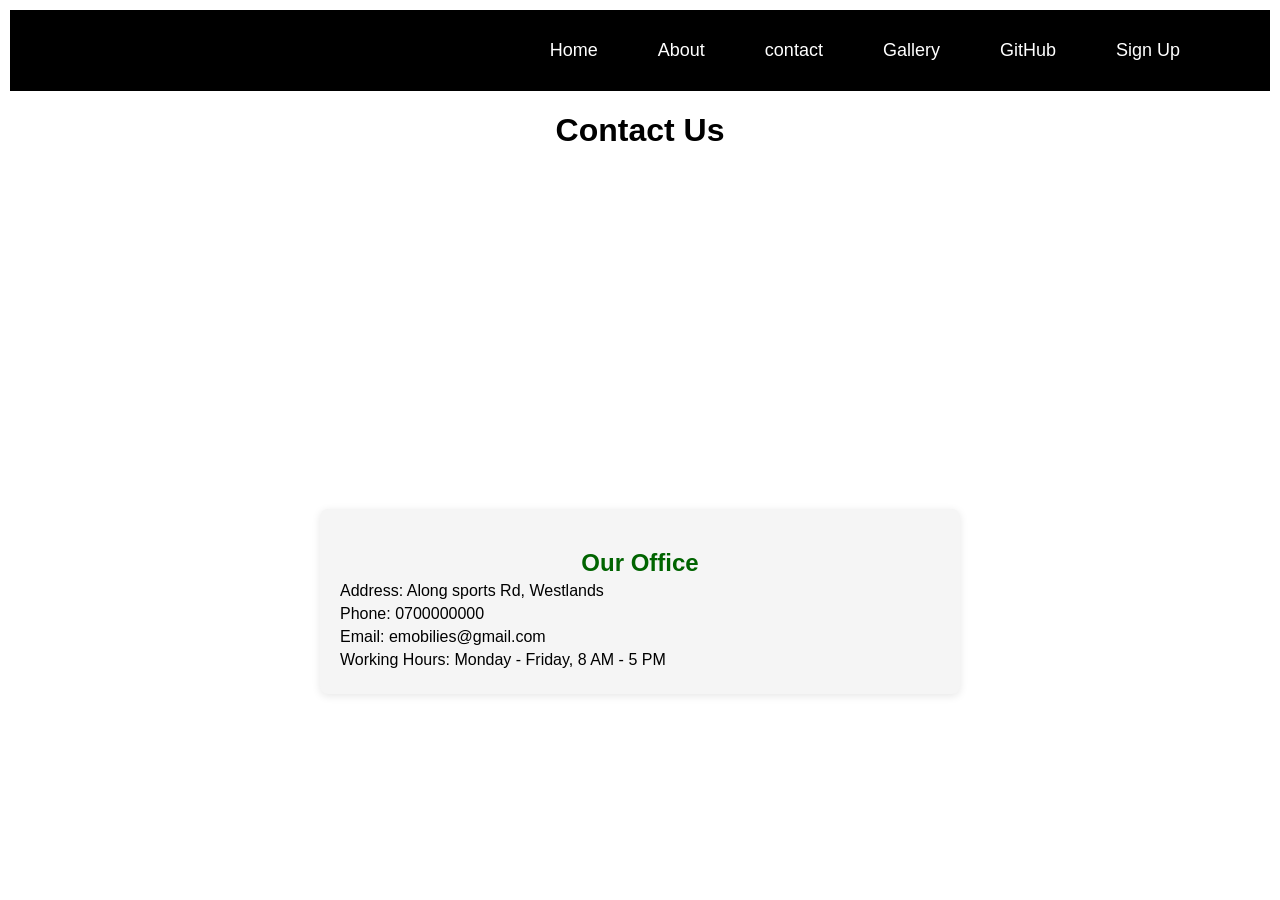
<file: contact.html>
<!DOCTYPE html>
<html lang="en">
<head>
    <meta charset="UTF-8">
    <link rel="stylesheet" href="css/style.css">
    <title>Contact</title>
     <link rel="icon" href="resources/images/graduation.png">
</head>
<body>
<header>
    <nav>
        <ul>
            <li><a href="index.html">Home</a></li>
            <li><a href="">About</a></li>
            <li><a href="contact.html">contact</a></li>
            <li><a href="gallery.html">Gallery</a></li>
            <li><a href="https://github.com/Joelmwangi">GitHub</a> </li>
            <li><a href="signup.html">Sign Up</a> </li>
        </ul>

    </nav>
</header>

<h1>Contact Us</h1>
<div class="contact-container">
  <iframe src="https://www.google.com/maps/embed?pb=!1m18!1m12!1m3!1d3988.8462181940845!2d36.800724699999996!3d-1.2648116000000003!2m3!1f0!2f0!3f0!3m2!1i1024!2i768!4f13.1!3m3!1m2!1s0x182f1741d28f6777%3A0xc89ebb559b0da912!2seMobilis%20Technology%20Training%20Institute!5e0!3m2!1sen!2ske!4v1729081925137!5m2!1sen!2ske" width="400" height="300" style="border:0;" allowfullscreen="" loading="lazy" referrerpolicy="no-referrer-when-downgrade">

  </iframe>
    <div class="contact-details">
        <h2>Our Office</h2>
        <p>Address: Along sports Rd, Westlands</p>
        <p>Phone: 0700000000</p>
        <p>Email: emobilies@gmail.com</p>
        <p>Working Hours: Monday - Friday, 8 AM - 5 PM</p>
    </div>


</div>

</body>
</html>
</file>
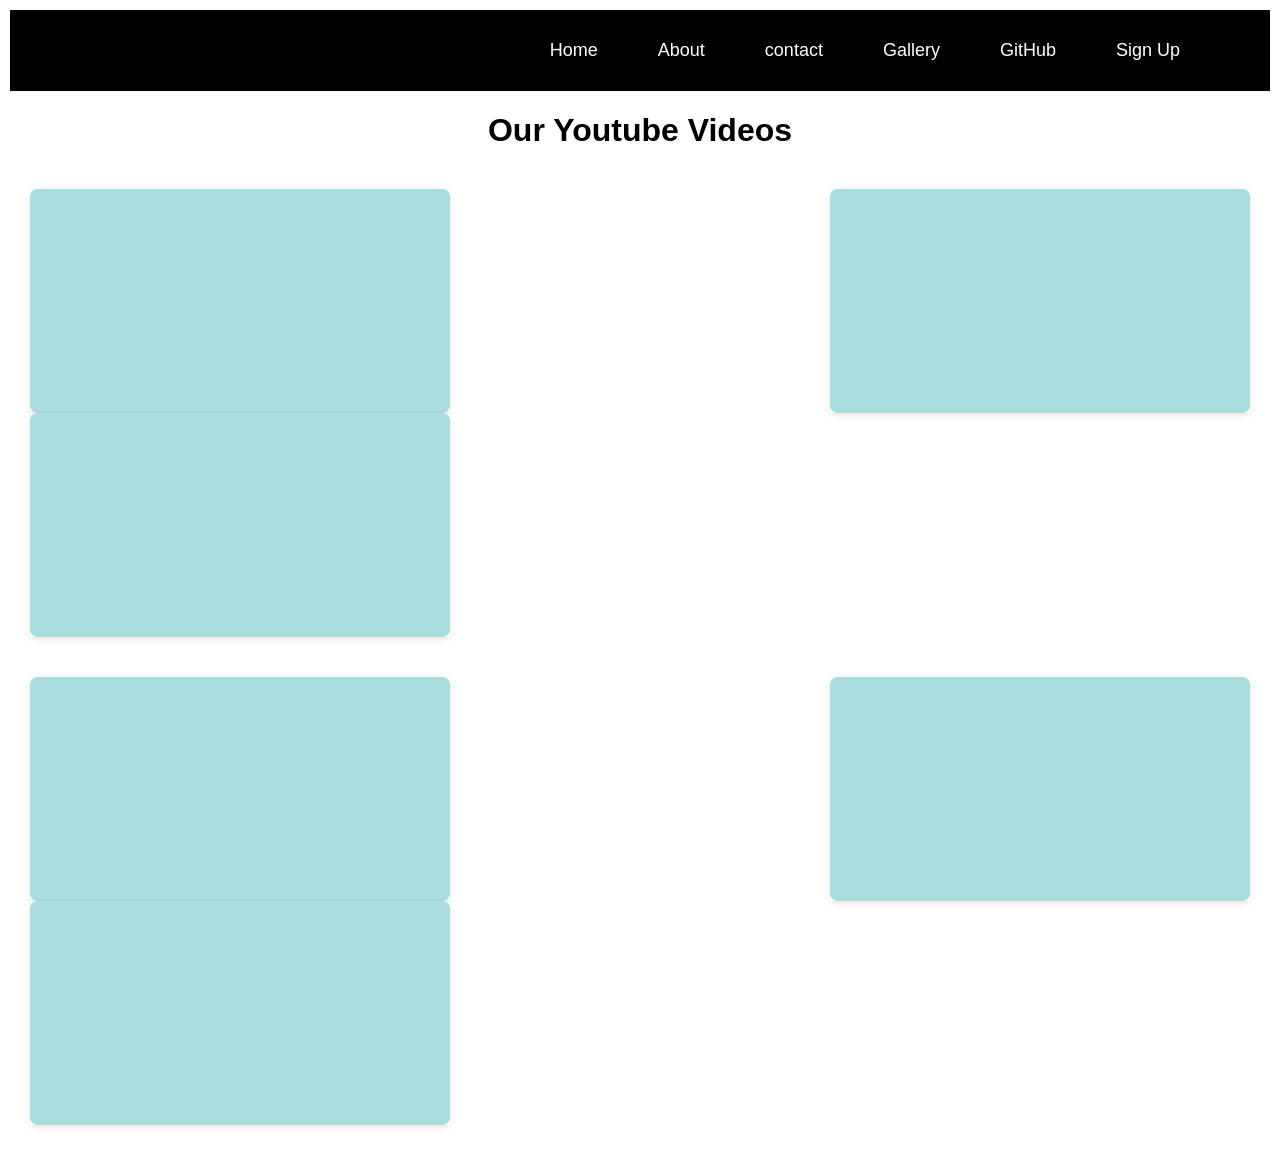
<file: gallery.html>
<!DOCTYPE html>
<html lang="en">
<head>
    <meta charset="UTF-8">
    <title>Gallery</title>
    <link rel="icon" href="resources/images/graduation.png">
    <link rel="stylesheet" href="css/style.css">
</head>
<body>
<header>
    <nav>
        <ul>
            <li><a href="index.html">Home</a></li>
            <li><a href="">About</a></li>
            <li><a href="contact.html">contact</a></li>
            <li><a href="gallery.html">Gallery</a></li>
            <li><a href="https://github.com/Joelmwangi">GitHub</a> </li>
            <li><a href="signup.html">Sign Up</a> </li>
        </ul>

    </nav>
</header>

<h1>Our Youtube Videos</h1>
<div class="gallery">
    <div class="gallery-item">
        <iframe width="560" height="315" src="https://www.youtube.com/embed/-BcTGkXY26s?si=UUXn6i9e2U6pf-MF" title="YouTube video player" frameborder="0" allow="accelerometer; autoplay; clipboard-write; encrypted-media; gyroscope; picture-in-picture; web-share" referrerpolicy="strict-origin-when-cross-origin" allowfullscreen>

        </iframe>
    </div>
    <div class="gallery-item">
<iframe width="560" height="315" src="https://www.youtube.com/embed/Qb4Faf4TLp8?si=YbbYpAnwKrEfZLa0" title="YouTube video player" frameborder="0" allow="accelerometer; autoplay; clipboard-write; encrypted-media; gyroscope; picture-in-picture; web-share" referrerpolicy="strict-origin-when-cross-origin" allowfullscreen>

</iframe>
    </div>
    <div class="gallery-item">
        <iframe width="560" height="315" src="https://www.youtube.com/embed/ZEqKstZDTy4?si=nAL0K-ktVM6DUcK_" title="YouTube video player" frameborder="0" allow="accelerometer; autoplay; clipboard-write; encrypted-media; gyroscope; picture-in-picture; web-share" referrerpolicy="strict-origin-when-cross-origin" allowfullscreen>

        </iframe>
    </div>
</div>

<div class="gallery">
    <div class="gallery-item">
        <iframe width="560" height="315" src="https://www.youtube.com/embed/-BcTGkXY26s?si=UUXn6i9e2U6pf-MF" title="YouTube video player" frameborder="0" allow="accelerometer; autoplay; clipboard-write; encrypted-media; gyroscope; picture-in-picture; web-share" referrerpolicy="strict-origin-when-cross-origin" allowfullscreen>

        </iframe>
    </div>
    <div class="gallery-item">
<iframe width="560" height="315" src="https://www.youtube.com/embed/Qb4Faf4TLp8?si=YbbYpAnwKrEfZLa0" title="YouTube video player" frameborder="0" allow="accelerometer; autoplay; clipboard-write; encrypted-media; gyroscope; picture-in-picture; web-share" referrerpolicy="strict-origin-when-cross-origin" allowfullscreen>

</iframe>
    </div>
    <div class="gallery-item">
        <iframe width="560" height="315" src="https://www.youtube.com/embed/ZEqKstZDTy4?si=nAL0K-ktVM6DUcK_" title="YouTube video player" frameborder="0" allow="accelerometer; autoplay; clipboard-write; encrypted-media; gyroscope; picture-in-picture; web-share" referrerpolicy="strict-origin-when-cross-origin" allowfullscreen>

        </iframe>
    </div>
</div>

</body>
</html>
</file>
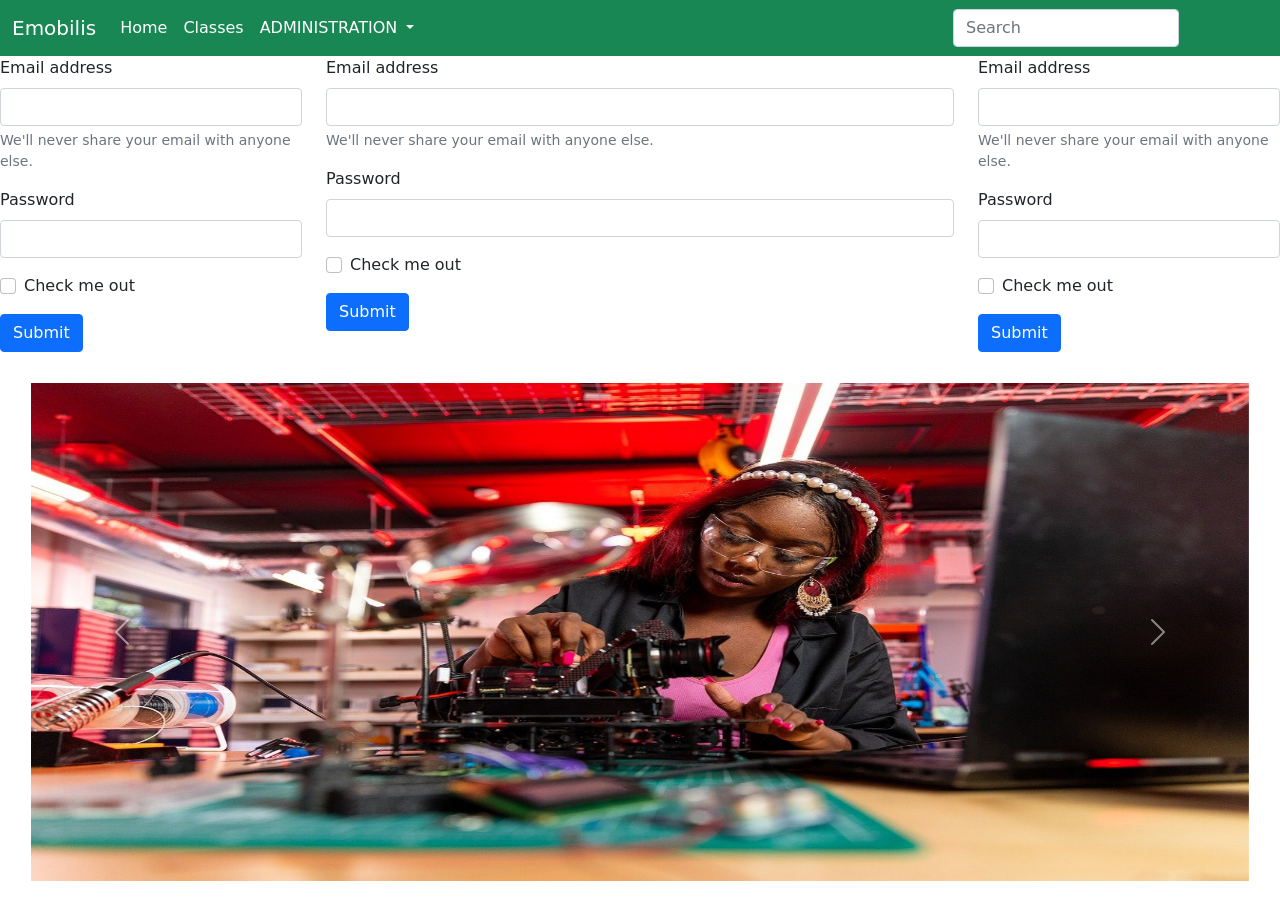
<file: login.html>
<!DOCTYPE html>
<html lang="en">
<head>
    <meta charset="UTF-8">
    <title>Login</title>
    <link rel="stylesheet" href="css/bootstrap/css/bootstrap.min.css">
<style>
    #carouselExampleFade{
    border: 1px solid transparent;
    border-radius: 6px;
    height: 100%;
    box-shadow: 10 1px 18px rgba(0,0,0,0.7);
    animation: border-animation 2s infinite;
    }

    @keyframes border-animation{
    0%{
    border-color: darkgreen;
    }

    25% {
    border-color: blue;
    }

    75%{
    border-color: yellow;
    }
    100%{
    border-color: red;
    }
    }


</style>
</head>
<body>

<header>
<nav class="navbar navbar-expand-lg bg-success" >
  <div class="container-fluid" >
    <a class="navbar-brand  text-white" href="#" >Emobilis</a>
    <button class="navbar-toggler text-white" type="button" data-bs-toggle="collapse" data-bs-target="#navbarSupportedContent" aria-controls="navbarSupportedContent" aria-expanded="false" aria-label="Toggle navigation">
      <span class="navbar-toggler-icon"></span>
    </button>
    <div class="collapse navbar-collapse" id="navbarSupportedContent">
      <ul class="navbar-nav me-auto mb-2 mb-lg-0">
        <li class="nav-item">
          <a class="nav-link active text-white" aria-current="page" href="#">Home</a>
        </li>
        <li class="nav-item">
          <a class="nav-link text-white" href="#">Classes</a>
        </li>
        <li class="nav-item dropdown">
          <a class="nav-link dropdown-toggle text-white" href="#" role="button" data-bs-toggle="dropdown" aria-expanded="false">
            ADMINISTRATION
          </a>
          <ul class="dropdown-menu">
            <li><a class="dropdown-item" href="#">Portals</a></li>
            <li><a class="dropdown-item" href="#">Registrar</a></li>
            <li><hr class="dropdown-divider"></li>
            <li><a class="dropdown-item" href="#">About</a></li>
          </ul>
        </li>

      </ul>
      <form class="d-flex" role="search">
        <input class="form-control me-2" type="search" placeholder="Search" aria-label="Search">
        <button class="btn btn-outline-success" type="submit">Search</button>
      </form>
    </div>
  </div>
</nav>

</header>
<div class="row">
    <div class="col-md-4 col-sm-4 col-3 col-lg-3">
        <form>
  <div class="mb-3">
    <label for="exampleInputEmail1" class="form-label">Email address</label>
    <input type="email" class="form-control" id="exampleInputEmail1" aria-describedby="emailHelp">
    <div id="emailHelp" class="form-text">We'll never share your email with anyone else.</div>
  </div>
  <div class="mb-3">
    <label for="exampleInputPassword1" class="form-label">Password</label>
    <input type="password" class="form-control" id="exampleInputPassword1">
  </div>
  <div class="mb-3 form-check">
    <input type="checkbox" class="form-check-input" id="exampleCheck1">
    <label class="form-check-label" for="exampleCheck1">Check me out</label>
  </div>
  <button type="submit" class="btn btn-primary">Submit</button>
</form>
    </div>

     <div class="col-md-4 col-sm-4 col-5 col-lg-6">
<form>
  <div class="mb-3">
    <label for="exampleInputEmail1" class="form-label">Email address</label>
    <input type="email" class="form-control" id="exampleInputEmail1" aria-describedby="emailHelp">
    <div id="emailHelp" class="form-text">We'll never share your email with anyone else.</div>
  </div>
  <div class="mb-3">
    <label for="exampleInputPassword1" class="form-label">Password</label>
    <input type="password" class="form-control" id="exampleInputPassword1">
  </div>
  <div class="mb-3 form-check">
    <input type="checkbox" class="form-check-input" id="exampleCheck1">
    <label class="form-check-label" for="exampleCheck1">Check me out</label>
  </div>
  <button type="submit" class="btn btn-primary">Submit</button>
</form>
    </div>

     <div class="col-md-4 col-sm-4 col-4 col-lg-3" >
         <form>
  <div class="mb-3">
    <label for="exampleInputEmail1" class="form-label">Email address</label>
    <input type="email" class="form-control" id="exampleInputEmail1" aria-describedby="emailHelp">
    <div id="emailHelp" class="form-text">We'll never share your email with anyone else.</div>
  </div>
  <div class="mb-3">
    <label for="exampleInputPassword1" class="form-label">Password</label>
    <input type="password" class="form-control" id="exampleInputPassword1">
  </div>
  <div class="mb-3 form-check">
    <input type="checkbox" class="form-check-input" id="exampleCheck1">
    <label class="form-check-label" for="exampleCheck1">Check me out</label>
  </div>
  <button type="submit" class="btn btn-primary">Submit</button>
</form>

    </div>



</div>


<div id="carouselExampleFade" class="carousel slide carousel-fade" style="margin: 30px 30px 30px 30px; height: 500px;">
  <div class="carousel-inner">
    <div class="carousel-item active">
      <img src="resources/images/woman.jpg" class="d-block w-100" height="498" width="100%"  alt="...">
    </div>
    <div class="carousel-item">
      <img src="resources/images/graduate.jpg" class="d-block w-100" height="500" width="500"   alt="...">
    </div>
    <div class="carousel-item">
      <img src="resources/images/woman.jpg" class="d-block w-100" height="500"  width="500"  alt="...">
    </div>
  </div>
  <button class="carousel-control-prev" type="button" data-bs-target="#carouselExampleFade" data-bs-slide="prev">
    <span class="carousel-control-prev-icon" aria-hidden="true"></span>
    <span class="visually-hidden">Previous</span>
  </button>
  <button class="carousel-control-next" type="button" data-bs-target="#carouselExampleFade" data-bs-slide="next">
    <span class="carousel-control-next-icon" aria-hidden="true"></span>
    <span class="visually-hidden">Next</span>
  </button>
</div>
<script src="css/bootstrap/js/bootstrap.min.js"></script>
</body>
</html>
</file>
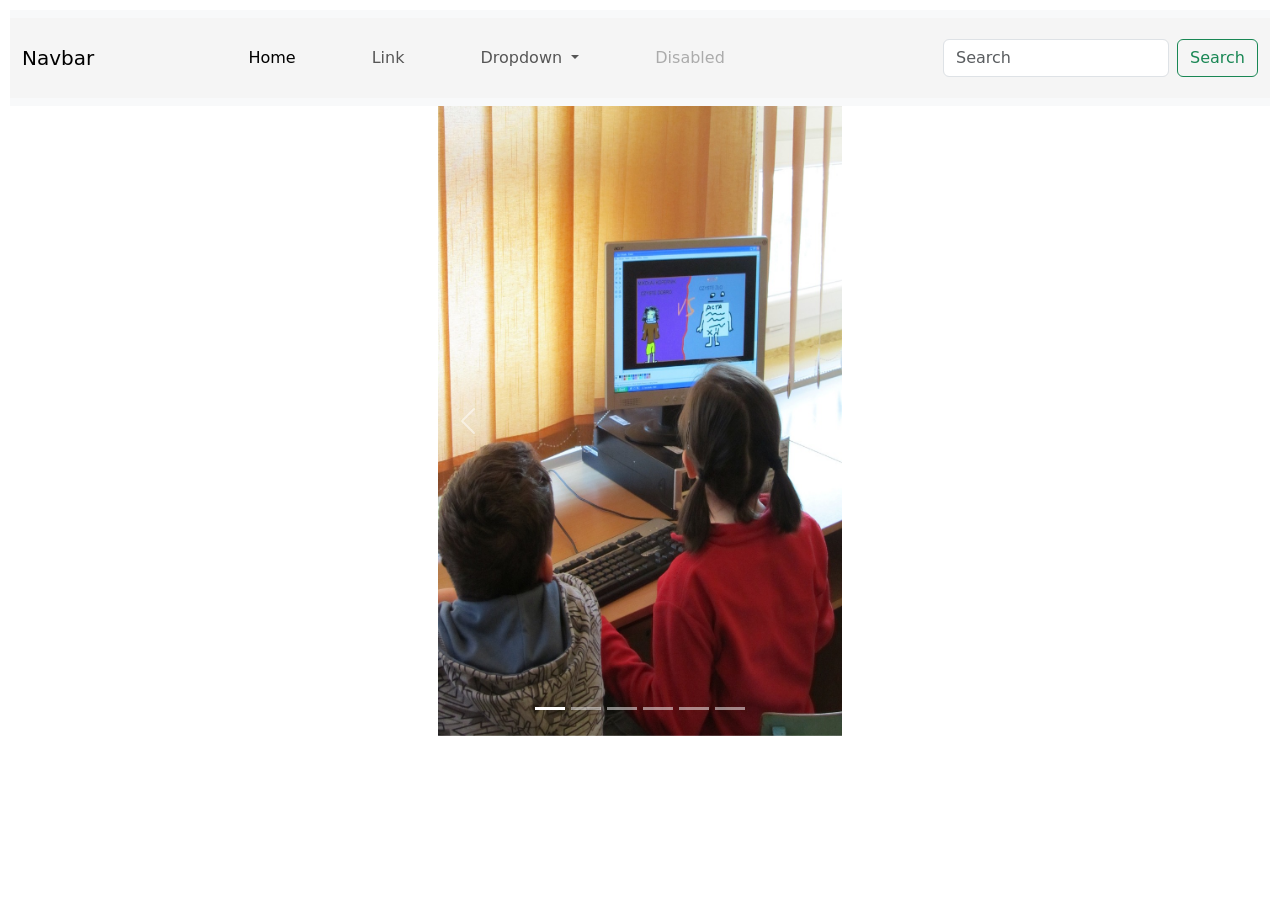
<file: register.html>
<!DOCTYPE html>
<html lang="en">
<head>
    <meta charset="UTF-8">
    <meta name="viewport" content="width=device-width, initial-scale=1.0"> <!-- Added viewport meta tag for responsive design -->
    <title>Register</title>
    <link rel="stylesheet" href="css/style.css">
    <link href="https://cdn.jsdelivr.net/npm/bootstrap@5.3.3/dist/css/bootstrap.min.css" rel="stylesheet" integrity="sha384-QWTKZyjpPEjISv5WaRU9OFeRpok6YctnYmDr5pNlyT2bRjXh0JMhjY6hW+ALEwIH" crossorigin="anonymous">
</head>
<body>

<nav class="navbar navbar-expand-lg bg-body-tertiary" >
  <div class="container-fluid " style="background-color: whitesmoke;">
    <a class="navbar-brand" href="#">Navbar</a>
    <button class="navbar-toggler" type="button" data-bs-toggle="collapse" data-bs-target="#navbarSupportedContent" aria-controls="navbarSupportedContent" aria-expanded="false" aria-label="Toggle navigation">
      <span class="navbar-toggler-icon"></span>
    </button>
    <div class="collapse navbar-collapse" id="navbarSupportedContent">
      <ul class="navbar-nav me-auto mb-2 mb-lg-0">
        <li class="nav-item">
          <a class="nav-link active" aria-current="page" href="#">Home</a>
        </li>
        <li class="nav-item">
          <a class="nav-link" href="#">Link</a>
        </li>
        <li class="nav-item dropdown">
          <a class="nav-link dropdown-toggle" href="#" role="button" data-bs-toggle="dropdown" aria-expanded="false">
            Dropdown
          </a>
          <ul class="dropdown-menu">
            <li><a class="dropdown-item" href="#">Action</a></li>
            <li><a class="dropdown-item" href="#">Another action</a></li>
            <li><hr class="dropdown-divider"></li>
            <li><a class="dropdown-item" href="#">Something else here</a></li>
          </ul>
        </li>
        <li class="nav-item">
          <a class="nav-link disabled" aria-disabled="true">Disabled</a>
        </li>
      </ul>
      <form class="d-flex" role="search">
        <input class="form-control me-2" type="search" placeholder="Search" aria-label="Search">
        <button class="btn btn-outline-success" type="submit">Search</button>
      </form>
    </div>
  </div>
</nav>
 <div class="row">
     <div class="col-md-4"></div>
     <div class="col-md-4">

<div id="carouselExampleIndicators" class="carousel slide">
  <div class="carousel-indicators">
    <button type="button" data-bs-target="#carouselExampleIndicators" data-bs-slide-to="0" class="active" aria-current="true" aria-label="Slide 1"></button>
    <button type="button" data-bs-target="#carouselExampleIndicators" data-bs-slide-to="1" aria-label="Slide 2"></button>
    <button type="button" data-bs-target="#carouselExampleIndicators" data-bs-slide-to="2" aria-label="Slide 3"></button>
    <button type="button" data-bs-target="#carouselExampleIndicators" data-bs-slide-to="3" aria-label="Slide 4"></button>
    <button type="button" data-bs-target="#carouselExampleIndicators" data-bs-slide-to="4" aria-label="Slide 5"></button>
    <button type="button" data-bs-target="#carouselExampleIndicators" data-bs-slide-to="5" aria-label="Slide 6"></button>

  </div>


  <div class="carousel-inner">
    <div class="carousel-item active">
      <img src="resources/images/childre.jpg" class="d-block w-100" alt="...">
    </div>
    <div class="carousel-item">
      <img src="resources/images/classroom.jpg" class="d-block w-100" alt="...">
    </div>
    <div class="carousel-item">
      <img src="resources/images/woman.jpg" class="d-block w-100" alt="...">

    </div>

        <div class="carousel-item">
      <img src="resources/images/field.jpg" class="d-block w-100" alt="...">

    </div>

        <div class="carousel-item">
      <img src="resources/images/library.jpg" class="d-block w-100" alt="...">

    </div>

        <div class="carousel-item">
      <img src="resources/images/field.jpg" class="d-block w-100" alt="...">

    </div>
  </div>
  <button class="carousel-control-prev" type="button" data-bs-target="#carouselExampleIndicators" data-bs-slide="prev">
    <span class="carousel-control-prev-icon" aria-hidden="true"></span>
    <span class="visually-hidden">Previous</span>
  </button>
  <button class="carousel-control-next" type="button" data-bs-target="#carouselExampleIndicators" data-bs-slide="next">
    <span class="carousel-control-next-icon" aria-hidden="true"></span>
    <span class="visually-hidden">Next</span>
  </button>
</div>
         </div>
     <div class="col-md-4"></div>
</div>
<script src="https://cdn.jsdelivr.net/npm/bootstrap@5.3.3/dist/js/bootstrap.bundle.min.js" integrity="sha384-YvpcrYf0tY3lHB60NNkmXc5s9fDVZLESaAA55NDzOxhy9GkcIdslK1eN7N6jIeHz" crossorigin="anonymous"></script>

</body>
</html>
</file>
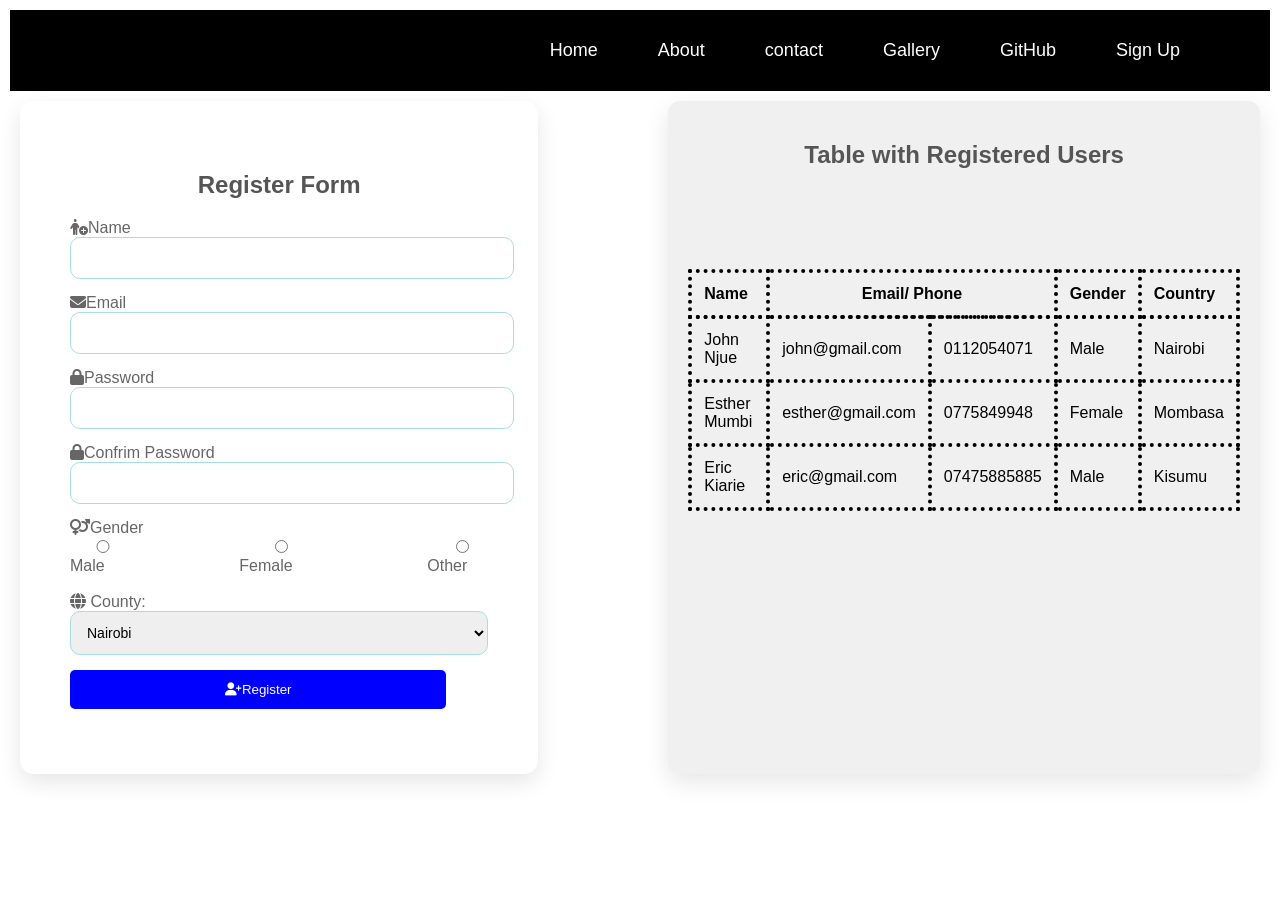
<file: signup.html>
<!DOCTYPE html>
<html lang="en">
<head>
    <meta charset="UTF-8">
    <title>Register</title>
    <link rel="icon" type="image/x-icon" href="resources/images/graduation.png">
    <link rel="stylesheet" href="css/style.css">
    <link rel="stylesheet" href="https://cdnjs.cloudflare.com/ajax/libs/font-awesome/6.6.0/css/all.min.css">
</head>
<body>
<header>
    <nav>
        <ul>
            <li><a href="index.html">Home</a></li>
            <li><a href="">About</a></li>
            <li><a href="contact.html">contact</a></li>
            <li><a href="gallery.html">Gallery</a></li>
            <li><a href="https://github.com/Joelmwangi">GitHub</a> </li>
            <li><a href="signup.html">Sign Up</a> </li>
        </ul>

    </nav>
</header>

<div class="main-container">
   <div class="form-container">
       <h2>Register Form</h2>
       <form action="">
           <div class="form-group">
           <label for="name"><i class="fa-solid fa-person-circle-plus"></i>Name</label>
           <input type="text" id="name" name="name" required>
           </div>

             <div class="form-group">
           <label for="email"><i class="fa-solid fa-envelope"></i>Email</label>
           <input type="email" id="email" name="email" required>
           </div>

             <div class="form-group">
           <label for="password"><i class="fa-solid fa-lock"></i>Password</label>
           <input type="password" id="password" name="password" required>
           </div>

             <div class="form-group">
           <label for="confrim-password"><i class="fa-solid fa-lock"></i>Confrim Password</label>
           <input type="confrim-password" id="confrim-password" name="nconfrim-password" required>
           </div>
                <div class="form-group">
           <label ><i class="fa-solid fa-venus-mars"></i>Gender</label>
              <div class="radio-group">
                  <label><input type="radio" name="gender" value="male">Male</label>
                   <label><input type="radio" name="gender" value="female">Female</label>
                   <label><input type="radio" name="gender" value="other">Other</label>

              </div>
                     </div>

           <div class="form-group">
               <label for="county"><i class="fa-solid fa-globe"></i> County:</label>
               <select name="county" id="county">
                   <option value="Nairobi">Nairobi</option>
                   <option value="Mombasa">Mombasa</option>
                   <option value="Kisumu">Kisumu</option>
                   <option value="Nakuru">Nakuru</option>
               </select>
           </div>
           <div class="form-group">
               <button type="submit"><i class="fa-solid fa-user-plus"></i>Register</button>
           </div>

       </form>
   </div>
    <div class="table-container">
        <h2>Table with Registered Users</h2>
        <table>
            <thead>
            <tr>
            <th>Name</th>
                <td colspan="2" style="font-weight: bold; text-align: center;">Email/ Phone</td>

            <th>Gender</th>
            <th>Country</th>
            </tr>

            <tr>

            </tr>
            </thead>
            <tbody>
            <tr>
                <td>John Njue</td>
                <td>john@gmail.com</td>
               <td>0112054071</td>
                <td>Male</td>
                <td>Nairobi</td>
            </tr>

             <tr>
                <td>Esther Mumbi</td>
                <td>esther@gmail.com</td>
                 <td>0775849948</td>
                <td>Female</td>
                <td>Mombasa</td>
            </tr>

             <tr>
                <td>Eric Kiarie</td>
                <td>eric@gmail.com</td>
                 <td>07475885885</td>
                <td>Male</td>
                <td>Kisumu</td>
            </tr>
            </tbody>
        </table>
    </div>
</div>
</body>
</html>
</file>
<file: css/style.css>
body{
    font-family: Arial, sans-serif;
    margin: 0;
    padding: 10px;
    box-sizing: border-box;
}
nav {
    display: flex;
    justify-content: flex-end;
    background-color: black;
    padding: 10px;
}
nav ul{
    display: flex;
    list-style-type: none;
    background-color: transparent;
    padding: 20px;
    margin: 0 0 0 auto;
}
nav ul li {
    margin-right: 60px;
}
nav ul li a{
    color: white;
    text-decoration: none;
    font-size: 18px;
}
nav ul li a:hover{
    background-color: white;
    color: black;
    padding: 10px;
    border-radius: 5px;
}
 /*hero section*/

.hero-image{
    background-image: url("https://cdn.pixabay.com/photo/2017/07/31/11/21/people-2557399_1280.jpg");
    background-position: center;
    height: 400px;
    position: relative;
    background-size: cover;
}
.hero-text{
    position: absolute;
    bottom: 50px;
    color: whitesmoke;
    left: 50px;
}
.hero-text h1{
    font-size: 48px;
    margin: 0;
}

.hero-text p{
    font-size: 22px;
}

#reg-button{
    background-color: black;
    color: white;
    padding: 10px 30px;
    border: none;
    cursor: pointer;
    font-size: 20px;
}

.gallery{
    display: flex;
    justify-content: space-between;
    padding: 20px;
}
.gallery img{
    width: 30%;
    border-radius: 8px;
    height: 30vh;
}

.main-container{
    display: flex;
    padding: 10px;
    gap: 130px;
    }
.form-container{
    width: 470px;
    background-color: transparent;
    padding: 50px;
    border-radius: 14px;
    box-shadow: 0 8px 22px rgba(0,0,0,0.1);
}

h2{
    text-align: center;
    margin-bottom: 20px;
    font-weight: 700;
    color: #555;
}
.form-group{
    margin-bottom: 15px;
}
.form-group label{
    display: block;
    font-weight: 400;
    color: #666;
    }
.form-group input,
.form-group select{
    width: 100%;
    padding: 12px;
    border: 1px solid #add;
    border-radius: 10px;
    font-size: 14px;
}
.form-group button{
    width: 90%;
    padding: 12px;
    color: white;
    border: none;
    border-radius: 5px;
    background-color: blue;
    font-weight: 450;
    cursor: pointer;
}
.form-group button:hover{
    width: 100%;
     padding: 12px;
    color: white;
    border: none;
    border-radius: 5px;
    background-color: darkgreen;
    font-weight: 450;
    cursor: pointer;

}
.radio-group{
    display: flex;
    justify-content: space-between;
    margin-bottom: 18px;
}
/*table mstyle*/
.table-container{
    width: 50%;
    padding: 20px;
    border-radius: 12px;
    background-color: #f0f0f0;
    box-shadow: 0 8px 24px rgba(0,0,0,0.1);
}
table{
    width: 100%;
    margin-top: 100px;
    border-collapse: collapse;
    }
table,th,td{
    border: 4px dotted black;
}
th,td{
    padding: 12px;
    text-align: left;
}
/*Gallery*/

h1{
    text-align: center;
    font-family: Arial, sans-serif;
    margin-bottom: 20px;
}
.gallery{
    display: flex;
    flex-wrap: wrap;
    justify-content: space-between;
    }
.gallery-item{
    width: 400px;
    padding: 10px;
    background-color: #aadddd;
    border-radius: 8px;
    box-shadow: 0px 2px 8px rgba(0,0,0,0.1);
}
.gallery-item iframe{
    width: 100%;
    height: 200px;
}
/*Contact*/
.contact-container{
    display: flex;
    flex-direction: column;
    align-items: center;
}
.contact-details{
    background-color: whitesmoke;
    padding: 20px;
    border-radius: 8px;
    box-shadow: 0 2px 8px rgba(0,0,0,0.1) ;
    max-width: 600px;
    width: 50%;

}
.contact-details h2{
    font-family: Arial, sans-serif;
    margin-bottom: 0;
    color: darkgreen;
}

.contact-details p{
    margin: 5px 0;
    font-family: Arial, sans-serif;
}
.contact-container iframe{
    width: 100%;
    margin-bottom: 40px;
    border: none;
    border-radius: 10px

}

.carousel-inner img{
    width: 100%;
    height: 70vh;
}
/*
ul li a{
    padding: 10px;
    text-decoration: none;
    cursor: pointer;
}


 */
</file>
